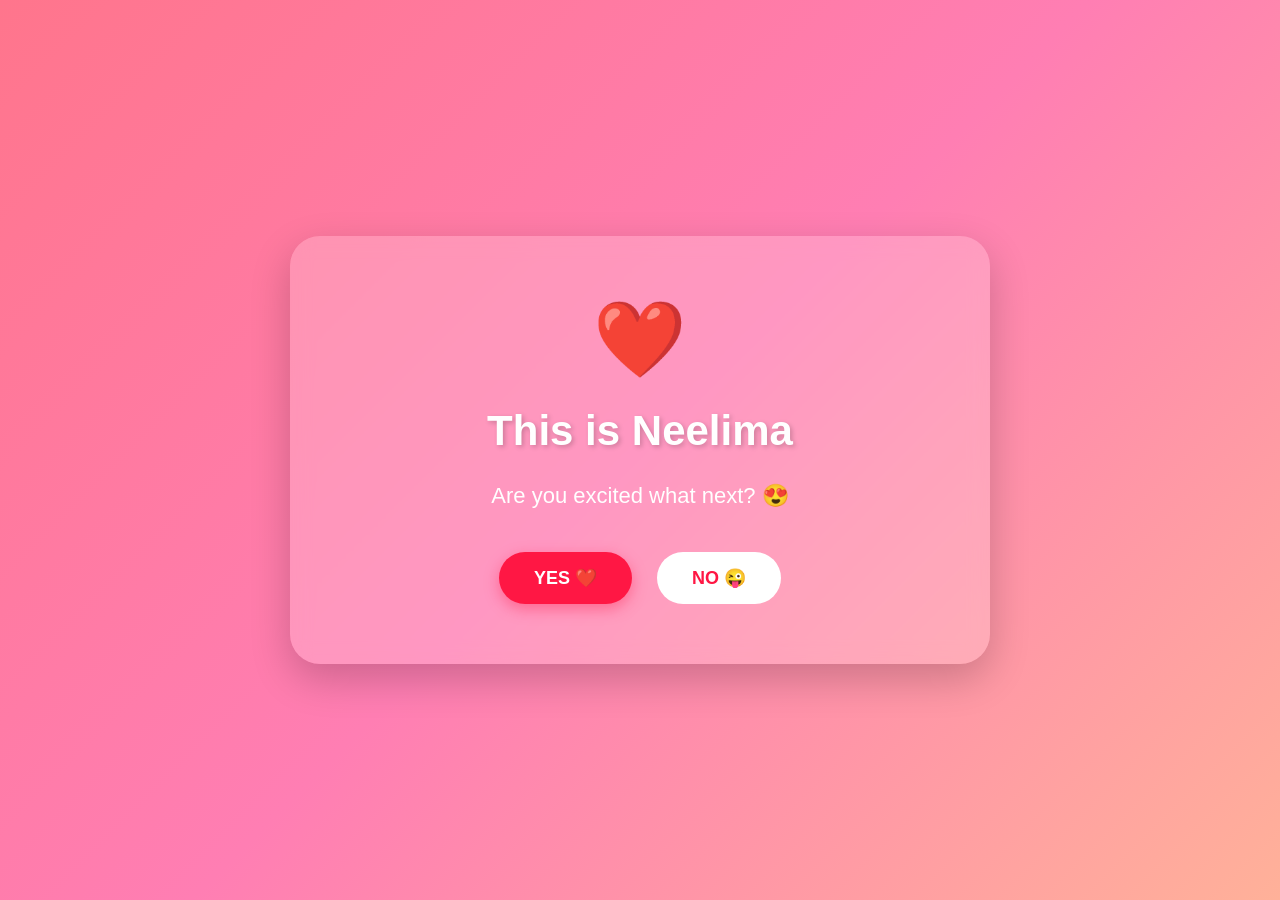
<file: index.html>
<!DOCTYPE html>
<html lang="en">

<head>

    <meta charset="UTF-8">

    <meta name="viewport"
          content="width=device-width, initial-scale=1.0">

    <title>This Is Neelima ❤️</title>

    <link rel="stylesheet" href="style.css">

</head>


<body>

    <div class="container">

        <!-- Heart -->
        <div class="heart">
            ❤️
        </div>


        <!-- Main heading -->
        <h1>
            This is Neelima
        </h1>


        <!-- Question -->
        <p id="question">

            Are you excited what next? 😍

        </p>


        <!-- Buttons -->
        <div class="buttons">

            <!-- YES -->
            <button
                class="yes-btn"
                onclick="goToSurprise()">

                YES ❤️

            </button>


            <!-- NO -->
            <button
                class="no-btn"
                id="firstNoButton">

                NO 😜

            </button>

        </div>

    </div>


    <script src="script.js"></script>

</body>

</html>
</file>
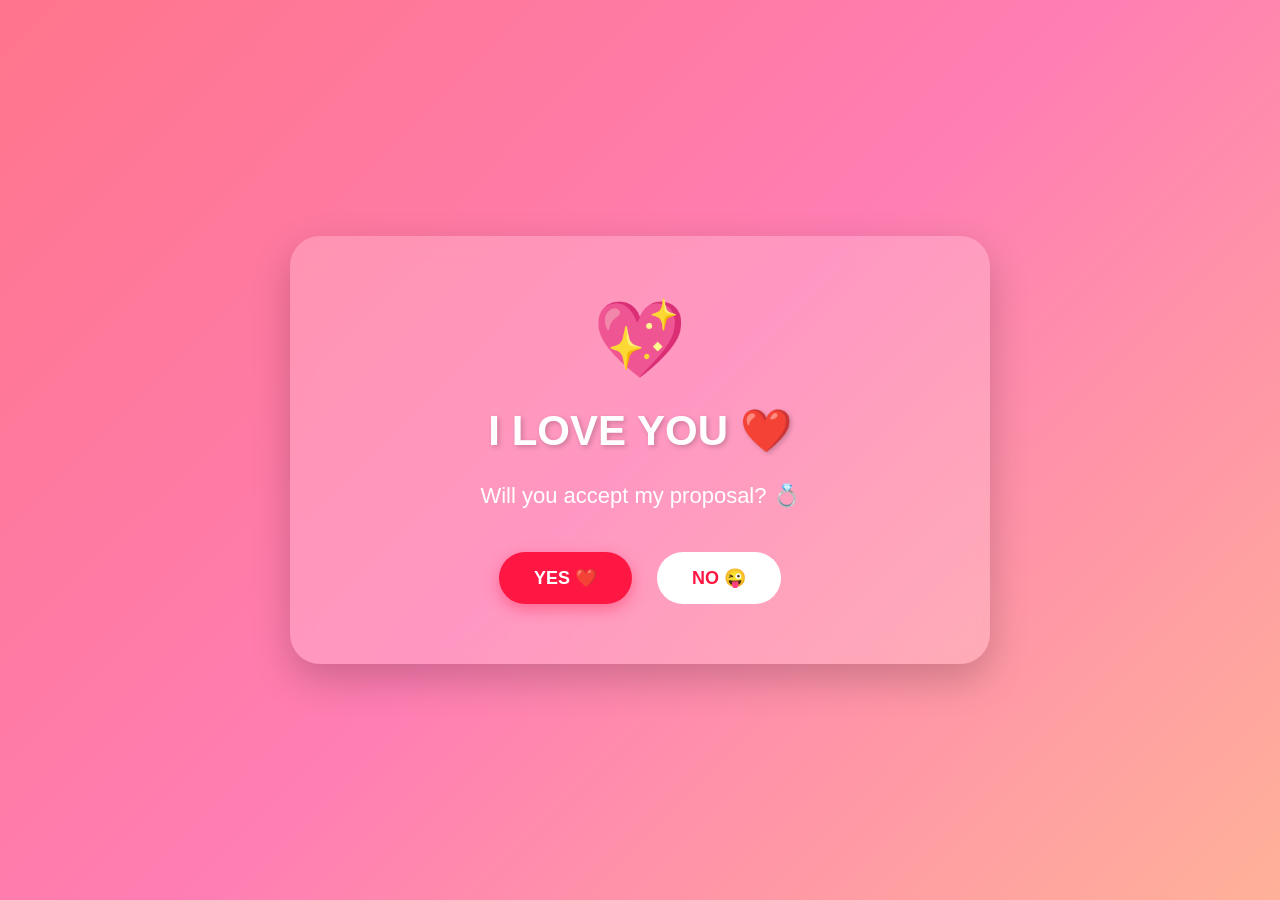
<file: love.html>
<!DOCTYPE html>
<html lang="en">

<head>

    <meta charset="UTF-8">

    <meta name="viewport"
          content="width=device-width, initial-scale=1.0">

    <title>I Love You ❤️</title>

    <link rel="stylesheet" href="style.css">

</head>


<body>

    <div class="container">


        <!-- Heart -->

        <div class="heart">
            💖
        </div>


        <!-- Love message -->

        <h1>
            I LOVE YOU ❤️
        </h1>


        <p>
            Will you accept my proposal? 💍
        </p>


        <!-- Buttons -->

        <div class="buttons">


            <!-- YES -->

            <button
                class="yes-btn"
                onclick="goToProposal()">

                YES ❤️

            </button>


            <!-- NO -->

            <button
                class="no-btn"
                id="loveNoButton">

                NO 😜

            </button>


        </div>

    </div>


    <script src="script.js"></script>

</body>

</html>
</file>
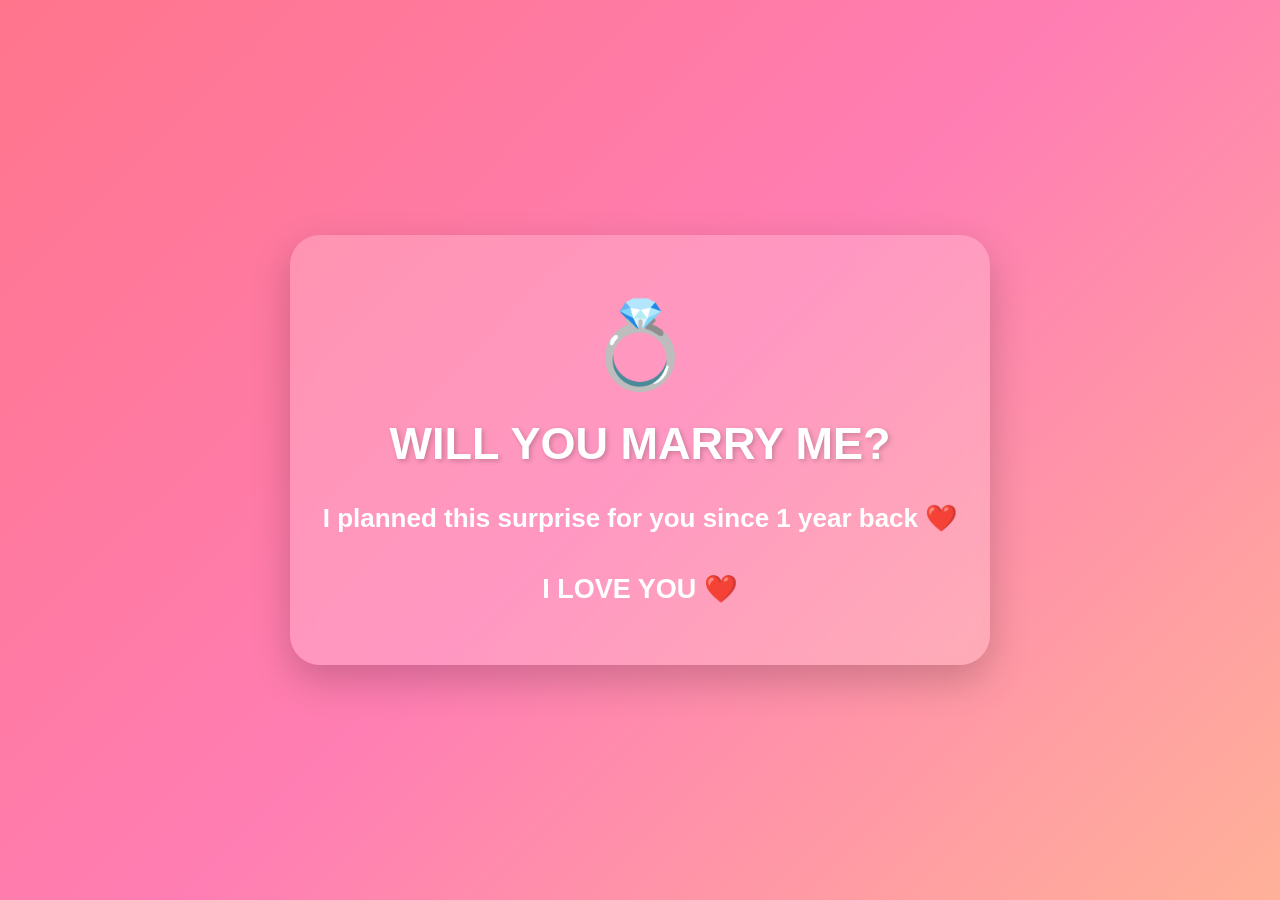
<file: proposal.html>
<!DOCTYPE html>
<html lang="en">

<head>

    <meta charset="UTF-8">

    <meta name="viewport"
          content="width=device-width, initial-scale=1.0">

    <title>My Proposal 💍</title>

    <link rel="stylesheet" href="style.css">

</head>


<body>

    <div class="container final-page">


        <!-- Ring -->

        <div class="ring">
            💍
        </div>


        <!-- Proposal -->

        <h1>
            WILL YOU MARRY ME?
        </h1>


        <p class="surprise-text">

            I planned this surprise for you
            since 1 year back ❤️

        </p>


        <div class="final-message">

            I LOVE YOU ❤️

        </div>


    </div>

</body>

</html>
</file>
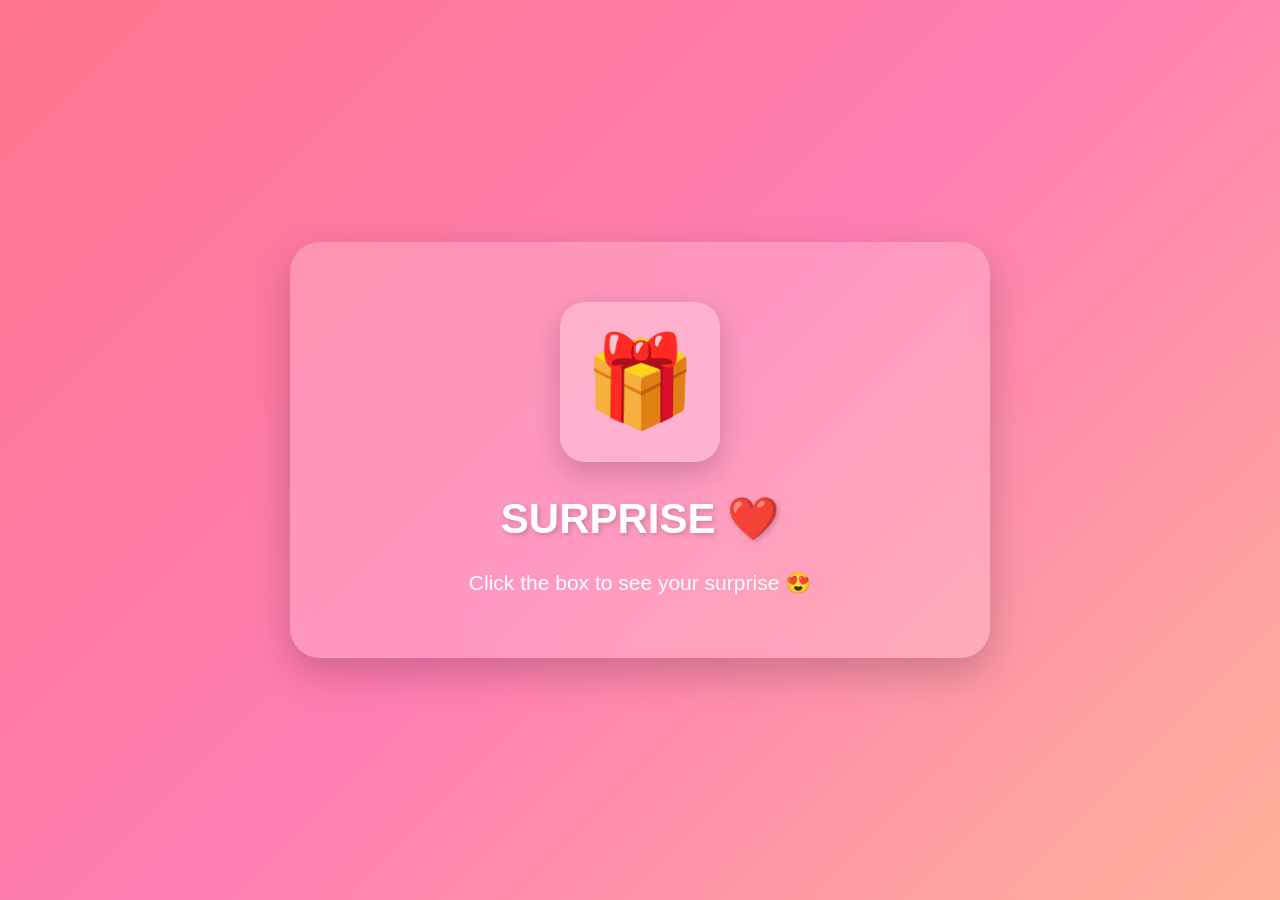
<file: surprise.html>
<!DOCTYPE html>
<html lang="en">

<head>

    <meta charset="UTF-8">

    <meta name="viewport"
          content="width=device-width, initial-scale=1.0">

    <title>Surprise 🎁</title>

    <link rel="stylesheet" href="style.css">

</head>


<body>

    <div class="container surprise-page">


        <!-- Surprise box -->

        <div
            class="surprise-box"
            onclick="goToLove()">

            🎁

        </div>


        <h1>
            SURPRISE ❤️
        </h1>


        <p>
            Click the box to see your surprise 😍
        </p>


    </div>


    <script src="script.js"></script>

</body>

</html>
</file>
<file: style.css>
/* ========================================
   RESET
======================================== */

* {
    margin: 0;
    padding: 0;
    box-sizing: border-box;
}


/* ========================================
   BODY
======================================== */

body {

    min-height: 100vh;

    display: flex;

    justify-content: center;

    align-items: center;

    font-family: Arial, sans-serif;

    background:
        linear-gradient(
            135deg,
            #ff758c,
            #ff7eb3,
            #ffb199
        );

    /*
       Prevent scrolling when NO button moves
    */

    overflow: hidden;
}


/* ========================================
   MAIN CONTAINER
======================================== */

.container {

    width: 90%;

    max-width: 700px;

    text-align: center;

    padding: 60px 30px;

    border-radius: 30px;

    background:
        rgba(255, 255, 255, 0.20);

    backdrop-filter: blur(10px);

    box-shadow:
        0 15px 40px
        rgba(0, 0, 0, 0.20);

    position: relative;

    z-index: 1;
}


/* ========================================
   HEART
======================================== */

.heart {

    font-size: 75px;

    animation:
        heartbeat 1.2s infinite;
}


/* ========================================
   HEADING
======================================== */

h1 {

    margin-top: 20px;

    font-size: 42px;

    color: white;

    line-height: 1.3;

    text-shadow:
        2px 2px 5px
        rgba(0, 0, 0, 0.20);
}


/* ========================================
   PARAGRAPH
======================================== */

p {

    margin-top: 20px;

    font-size: 22px;

    color: white;

    line-height: 1.5;
}


/* ========================================
   BUTTON CONTAINER
======================================== */

.buttons {

    margin-top: 40px;

    display: flex;

    justify-content: center;

    align-items: center;

    gap: 25px;
}


/* ========================================
   COMMON BUTTON
======================================== */

button {

    border: none;

    padding: 15px 35px;

    font-size: 18px;

    font-weight: bold;

    border-radius: 30px;

    cursor: pointer;

    z-index: 9999;
}


/* ========================================
   YES BUTTON
======================================== */

.yes-btn {

    background: #ff1744;

    color: white;

    box-shadow:
        0 5px 15px
        rgba(255, 23, 68, 0.40);

    transition: 0.3s;
}


.yes-btn:hover {

    transform: scale(1.10);

    background: #d50032;
}


/* ========================================
   NO BUTTON
======================================== */

.no-btn {

    background: white;

    color: #ff1744;

    position: relative;

    z-index: 9999;

    transition:
        left 0.25s ease,
        top 0.25s ease;
}


.no-btn:hover {

    background: #ffe5ea;
}


/* ========================================
   SURPRISE BOX
======================================== */

.surprise-box {

    width: 160px;

    height: 160px;

    margin: 0 auto 30px;

    display: flex;

    justify-content: center;

    align-items: center;

    font-size: 90px;

    background:
        rgba(255, 255, 255, 0.25);

    border-radius: 25px;

    cursor: pointer;

    box-shadow:
        0 10px 30px
        rgba(0, 0, 0, 0.20);

    transition:
        transform 0.3s ease;
}


.surprise-box:hover {

    transform:
        scale(1.10)
        rotate(5deg);

}


/* ========================================
   SURPRISE PAGE
======================================== */

.surprise-page p {

    font-size: 21px;

}


/* ========================================
   FINAL PAGE
======================================== */

.final-page h1 {

    font-size: 45px;

}


.ring {

    font-size: 85px;

    animation:
        bounce 1.5s infinite;

}


.surprise-text {

    font-size: 26px;

    font-weight: bold;

    margin-top: 25px;

    color: white;

}


.final-message {

    margin-top: 35px;

    font-size: 27px;

    font-weight: bold;

    color: white;

    animation:
        fadeIn 2s ease;

}


/* ========================================
   HEARTBEAT ANIMATION
======================================== */

@keyframes heartbeat {

    0% {

        transform: scale(1);

    }

    25% {

        transform: scale(1.15);

    }

    50% {

        transform: scale(1);

    }

    75% {

        transform: scale(1.15);

    }

    100% {

        transform: scale(1);

    }

}


/* ========================================
   RING BOUNCE
======================================== */

@keyframes bounce {

    0% {

        transform:
            translateY(0);

    }

    50% {

        transform:
            translateY(-20px);

    }

    100% {

        transform:
            translateY(0);

    }

}


/* ========================================
   FADE IN
======================================== */

@keyframes fadeIn {

    from {

        opacity: 0;

        transform:
            scale(0.5);

    }

    to {

        opacity: 1;

        transform:
            scale(1);

    }

}


/* ========================================
   MOBILE
======================================== */

@media (max-width: 600px) {

    .container {

        width: 92%;

        padding: 45px 20px;

    }


    h1 {

        font-size: 30px;

    }


    p {

        font-size: 18px;

    }


    .heart {

        font-size: 55px;

    }


    .ring {

        font-size: 65px;

    }


    button {

        padding:
            12px 25px;

        font-size: 16px;

    }


    .surprise-box {

        width: 130px;

        height: 130px;

        font-size: 70px;

    }


    .surprise-text {

        font-size: 22px;

    }


    .final-message {

        font-size: 22px;

    }

}
</file>
